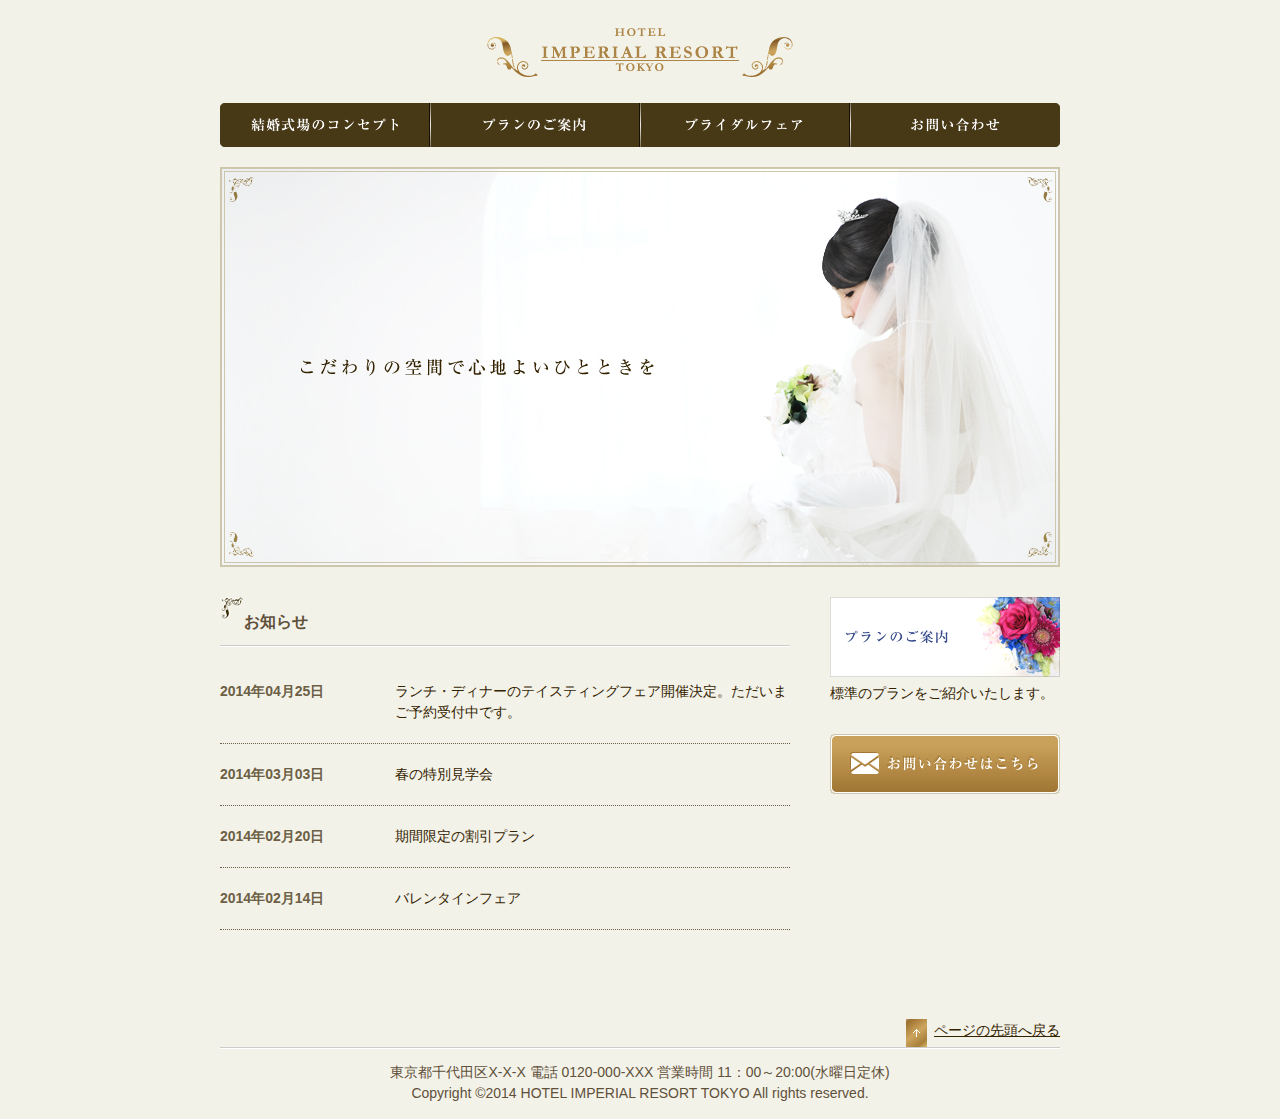
<file: index.html>
<!DOCTYPE html>
<html lang="ja">
  <head>
    <meta charset="UTF-8">
    <meta name="viewport" content="width=device-width,initial-scale=1.0">
    <title>HOTEL IMPERIAL RESORT TOKYO</title>
    <link rel="stylesheet" href="css/style.css">
    <link rel="stylesheet" href="css/responsive.css" media="screen and (max-width: 480px)">
  </head>

  <body>
    <header id="top">
      <h1><a href="index.html"><img src="images/logo.png" alt="HOTEL IMPERIAL RESORT TOKYO"></a></h1>
    </header>
    <nav>
      <ul>
        <li id="nav_concept"><a href="concept.html">結婚式場のコンセプト</a></li>
        <li id="nav_plan"><a href="plan.html">プランのご案内</a></li>
        <li id="nav_fair"><a href="fair.html">ブライダルフェア</a></li>
        <li id="nav_contact"><a href="contact.html">お問い合わせ</a></li>
      </ul>
    </nav>
    <div id="graphic">
      <ul>
        <li class="now"><img src="images/slide1.jpg" alt="こだわりの空間で心地よいひとときを"class="image1"</li>
        <li><img src="images/slide2.jpg" alt="幸福に満ちた神聖なチャペル"class="image2"</li>
        <li><img src="images/slide3.jpg" alt="「ありがとう」の気持ちが伝わるウェディング"class="image3"</li>
      </ul>
    </div>

    <div id="contents">
      <div id="main">
       <section id="news">
          <h2>お知らせ</h2>
          <ul>
            <li><time datetime="2014-04-25">2014年04月25日</time>ランチ・ディナーのテイスティングフェア開催決定。ただいまご予約受付中です。</li>
            <li><time datetime="2014-03-03">2014年03月03日</time>春の特別見学会</li>
            <li><time datetime="2014-02-20">2014年02月20日</time>期間限定の割引プラン</li>
            <li><time datetime="2014-04-14">2014年02月14日</time>バレンタインフェア</li>
          </ul>
        </section>
      </div>
      <div id="sub">
        <aside>
          <div class="bnr_inner">
            <a href="plan.html">
              <dl>
                <dt><img src="images/bnr_plan.jpg" alt="プランのご案内"></dt>
                <dd>標準のプランをご紹介いたします。</dd>
              </dl>
            </a>
          </div>
          <div class="bnr_inner">
            <a href="contact.html">
              <p><img src="images/bnr_contact.png" alt="お問い合わせ"></p>
            </a>
          </div>
        </aside>
      </div>
    </div>
    <footer>
      <p id="pagetop"><a href="#top">ページの先頭へ戻る</a></p>
      <address>東京都千代田区X-X-X 電話 0120-000-XXX 営業時間 11：00～20:00(水曜日定休)</address>
      <p id="copyright"><small>Copyright &copy;2014 HOTEL IMPERIAL RESORT TOKYO All rights reserved.</small></p>
    </footer>
    <script src="js/slideshow.js"></script>
  </body>
</html>
</file>
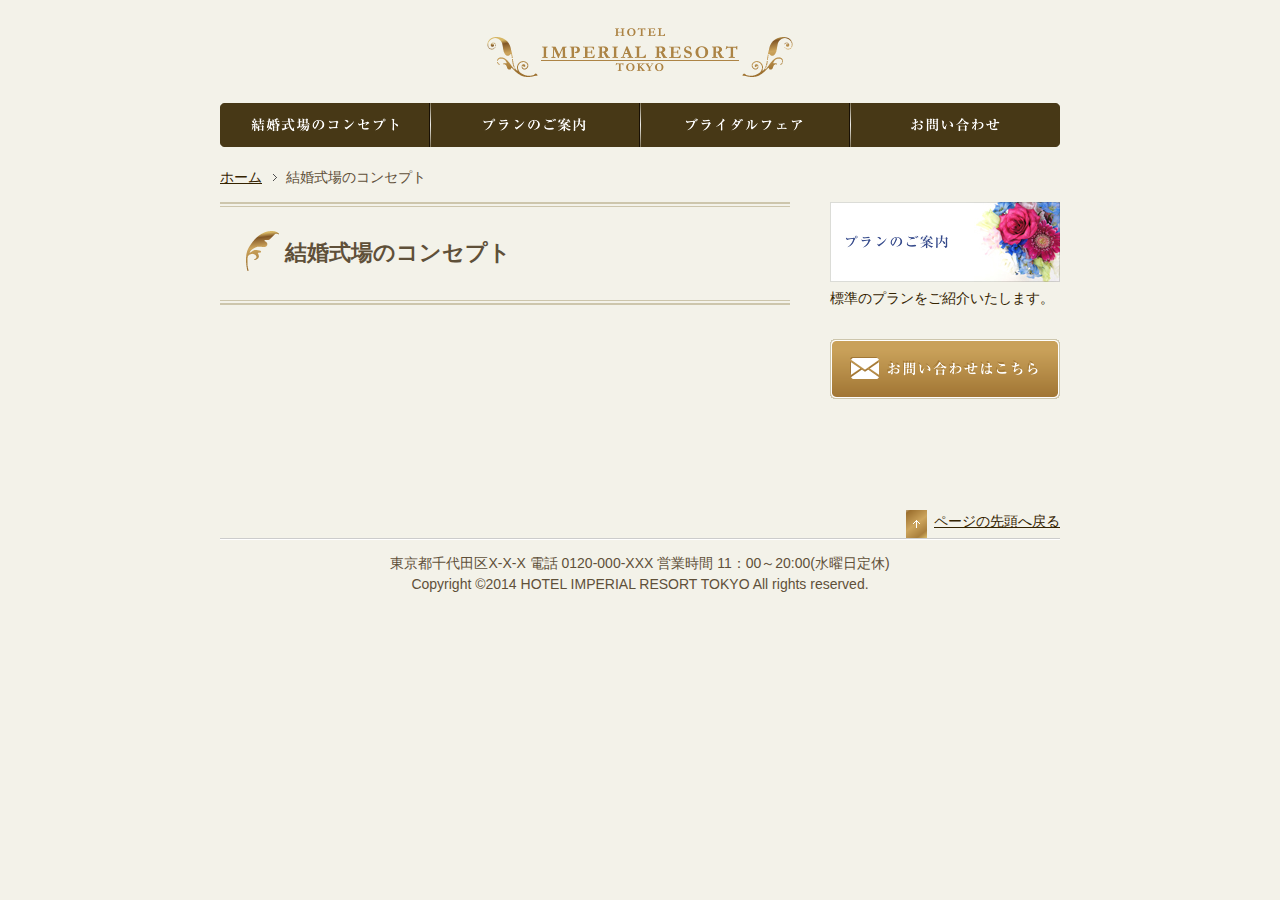
<file: base.html>
﻿<!DOCTYPE html>
<html lang="ja">
  <head>
    <meta charset="UTF-8">
    <title>結婚式場のコンセプト - HOTEL IMPERIAL RESORT TOKYO</title>
    <link rel="stylesheet" href="css/style.css">
  </head>

  <body>
    <header id="top">
      <h1><a href="index.html"><img src="images/logo.png" alt="HOTEL IMPERIAL RESORT TOKYO"></a></h1>
    </header>
    <nav>
      <ul>
        <li id="nav_concept"><a href="concept.html">結婚式場のコンセプト</a></li>
        <li id="nav_plan"><a href="plan.html">プランのご案内</a></li>
        <li id="nav_fair"><a href="fair.html">ブライダルフェア</a></li>
        <li id="nav_contact"><a href="cotact.html">お問い合わせ</a></li>
      </ul>
    </nav>
    <div id="breadcrumb">
      <ul>
        <li><a href="index.html">ホーム</a></li>
        <li>結婚式場のコンセプト</li>
      </ul>
    </div>
    <div id="contents">
      <div id="main">
        <article>
          <h1>結婚式場のコンセプト</h1>
        </article>
      </div>
      <div id="sub">
        <aside>
          <div class="bnr_inner">
            <a href="plan.html">
              <dl>
                <dt><img src="images/bnr_plan.jpg" alt="プランのご案内"></dt>
                <dd>標準のプランをご紹介いたします。</dd>
              </dl>
            </a>
          </div>
          <div class="bnr_inner">
            <a href="contanct.html">
              <p><img src="images/bnr_contact.png" alt="お問い合わせ"></p>
            </a>
          </div>
        </aside>
      </div>
    </div>
    <footer>
      <p id="pagetop"><a href="#top">ページの先頭へ戻る</a></p>
      <address>東京都千代田区X-X-X 電話 0120-000-XXX 営業時間 11：00～20:00(水曜日定休)</address>
      <p id="copyright"><small>Copyright &copy;2014 HOTEL IMPERIAL RESORT TOKYO All rights reserved.</small></p>
    </footer>
  </body>
</html>
</file>
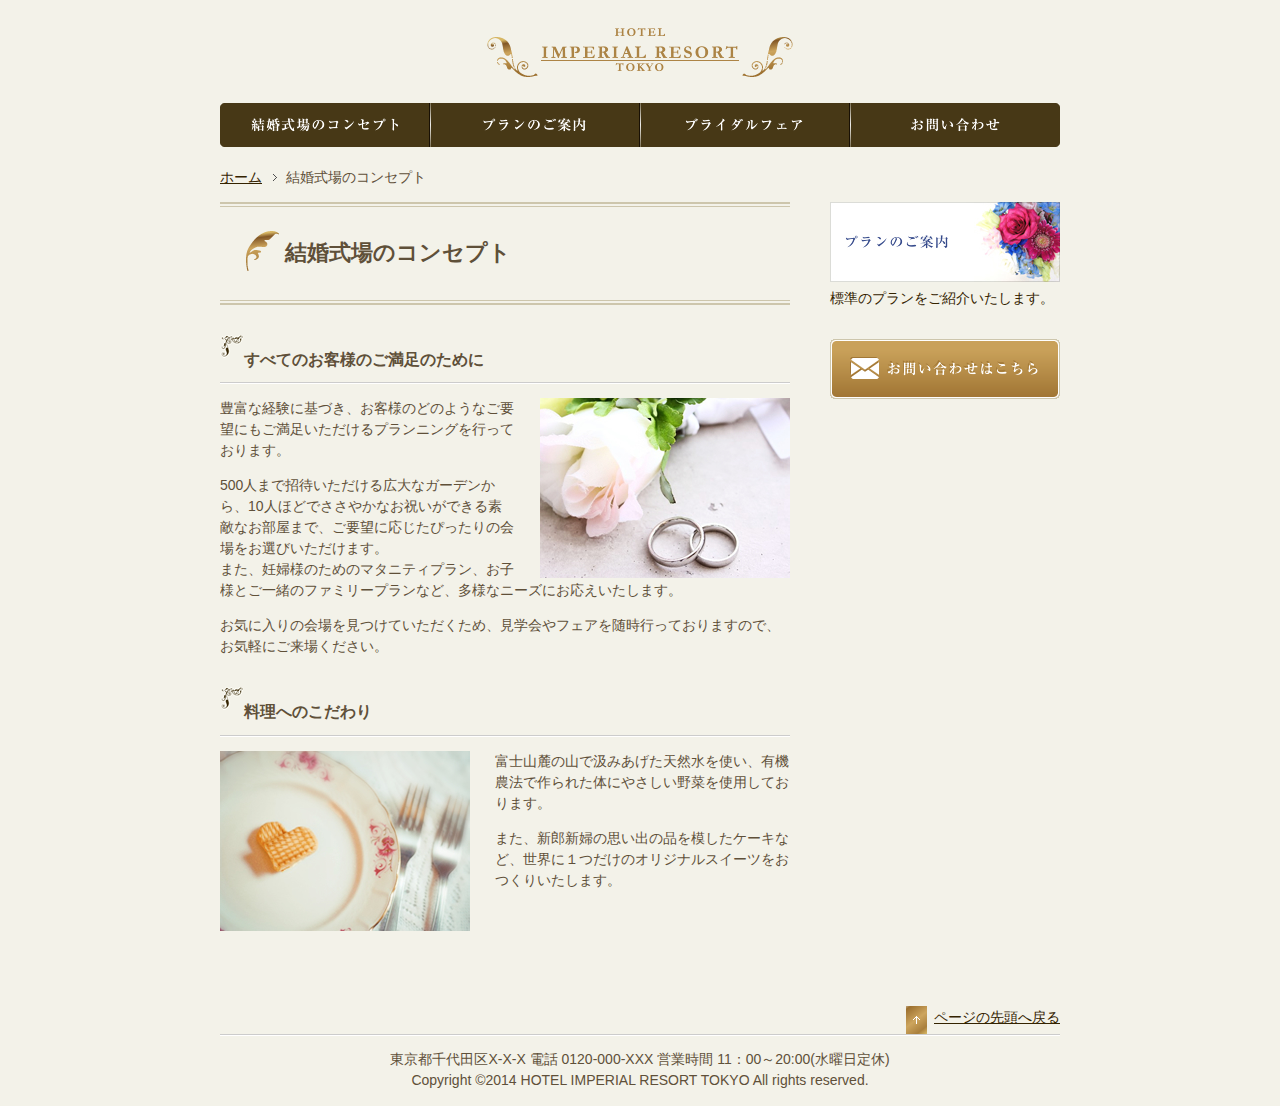
<file: concept.html>
﻿<!DOCTYPE html>
<html lang="ja">
  <head>
    <meta charset="UTF-8">
    <title>結婚式場のコンセプト - HOTEL IMPERIAL RESORT TOKYO</title>
    <link rel="stylesheet" href="css/style.css">
  </head>

  <body id="consept">
    <header id="top">
      <h1><a href="index.html"><img src="images/logo.png" alt="HOTEL IMPERIAL RESORT TOKYO"></a></h1>
    </header>
    <nav>
      <ul>
        <li id="nav_concept"><a href="concept.html">結婚式場のコンセプト</a></li>
        <li id="nav_plan"><a href="plan.html">プランのご案内</a></li>
        <li id="nav_fair"><a href="fair.html">ブライダルフェア</a></li>
        <li id="nav_contact"><a href="contact.html">お問い合わせ</a></li>
      </ul>
    </nav>
    <div id="breadcrumb">
      <ul>
        <li><a href="index.html">ホーム</a></li>
        <li>結婚式場のコンセプト</li>
      </ul>
    </div>
    <div id="contents">
      <div id="main">
        <article>
          <h1>結婚式場のコンセプト</h1>
          <section class="concept_box">
            <h2>すべてのお客様のご満足のために</h2>
            <p><img src="images/concept_photo1.jpg" alt="" class="image_right">
            豊富な経験に基づき、お客様のどのようなご要望にもご満足いただけるプランニングを行っております。</p>
            <p>500人まで招待いただける広大なガーデンから、10人ほどでささやかなお祝いができる素敵なお部屋まで、ご要望に応じたぴったりの会場をお選びいただけます。<br>また、妊婦様のためのマタニティプラン、お子様とご一緒のファミリープランなど、多様なニーズにお応えいたします。</p>
            <p>お気に入りの会場を見つけていただくため、見学会やフェアを随時行っておりますので、お気軽にご来場ください。</p>
          </section>
          <section class="concept_box">
          <h2>料理へのこだわり</h2>
          <p><img src="images/concept_photo2.jpg" alt="" class="image_left">富士山麓の山で汲みあげた天然水を使い、有機農法で作られた体にやさしい野菜を使用しております。</p>
          <p>また、新郎新婦の思い出の品を模したケーキなど、世界に１つだけのオリジナルスイーツをおつくりいたします。</p>
          </section>
        </article>
      </div>
      <div id="sub">
        <aside>
          <div class="bnr_inner">
            <a href="plan.html">
              <dl>
                <dt><img src="images/bnr_plan.jpg" alt="プランのご案内"></dt>
                <dd>標準のプランをご紹介いたします。</dd>
              </dl>
            </a>
          </div>
          <div class="bnr_inner">
            <a href="contact.html">
              <p><img src="images/bnr_contact.png" alt="お問い合わせ"></p>
            </a>
          </div>
        </aside>
      </div>
    </div>
    <footer>
      <p id="pagetop"><a href="#top">ページの先頭へ戻る</a></p>
      <address>東京都千代田区X-X-X 電話 0120-000-XXX 営業時間 11：00～20:00(水曜日定休)</address>
      <p id="copyright"><small>Copyright &copy;2014 HOTEL IMPERIAL RESORT TOKYO All rights reserved.</small></p>
    </footer>
  </body>
</html>
</file>
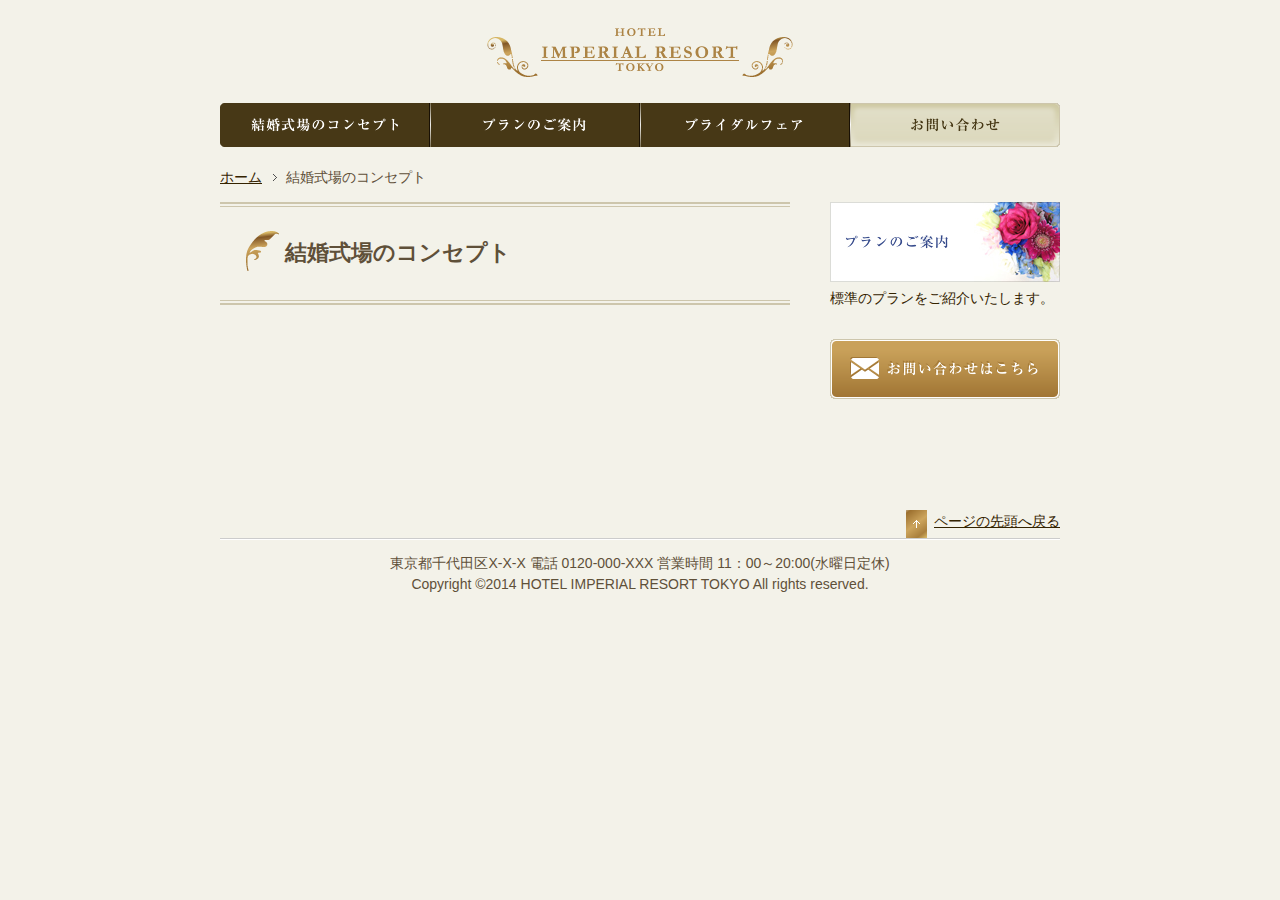
<file: contact.html>
﻿<!DOCTYPE html>
<html lang="ja">
  <head>
    <meta charset="UTF-8">
    <title>結婚式場のコンセプト - HOTEL IMPERIAL RESORT TOKYO</title>
    <link rel="stylesheet" href="css/style.css">
  </head>

  <body id="contact">
    <header id="top">
      <h1><a href="index.html"><img src="images/logo.png" alt="HOTEL IMPERIAL RESORT TOKYO"></a></h1>
    </header>
    <nav>
      <ul>
        <li id="nav_concept"><a href="concept.html">結婚式場のコンセプト</a></li>
        <li id="nav_plan"><a href="plan.html">プランのご案内</a></li>
        <li id="nav_fair"><a href="fair.html">ブライダルフェア</a></li>
        <li id="nav_contact"><a href="contact.html">お問い合わせ</a></li>
      </ul>
    </nav>
    <div id="breadcrumb">
      <ul>
        <li><a href="index.html">ホーム</a></li>
        <li>結婚式場のコンセプト</li>
      </ul>
    </div>
    <div id="contents">
      <div id="main">
        <article>
          <h1>結婚式場のコンセプト</h1>
        </article>
      </div>
      <div id="sub">
        <aside>
          <div class="bnr_inner">
            <a href="plan.html">
              <dl>
                <dt><img src="images/bnr_plan.jpg" alt="プランのご案内"></dt>
                <dd>標準のプランをご紹介いたします。</dd>
              </dl>
            </a>
          </div>
          <div class="bnr_inner">
            <a href="contact.html">
              <p><img src="images/bnr_contact.png" alt="お問い合わせ"></p>
            </a>
          </div>
        </aside>
      </div>
    </div>
    <footer>
      <p id="pagetop"><a href="#top">ページの先頭へ戻る</a></p>
      <address>東京都千代田区X-X-X 電話 0120-000-XXX 営業時間 11：00～20:00(水曜日定休)</address>
      <p id="copyright"><small>Copyright &copy;2014 HOTEL IMPERIAL RESORT TOKYO All rights reserved.</small></p>
    </footer>
  </body>
</html>
</file>
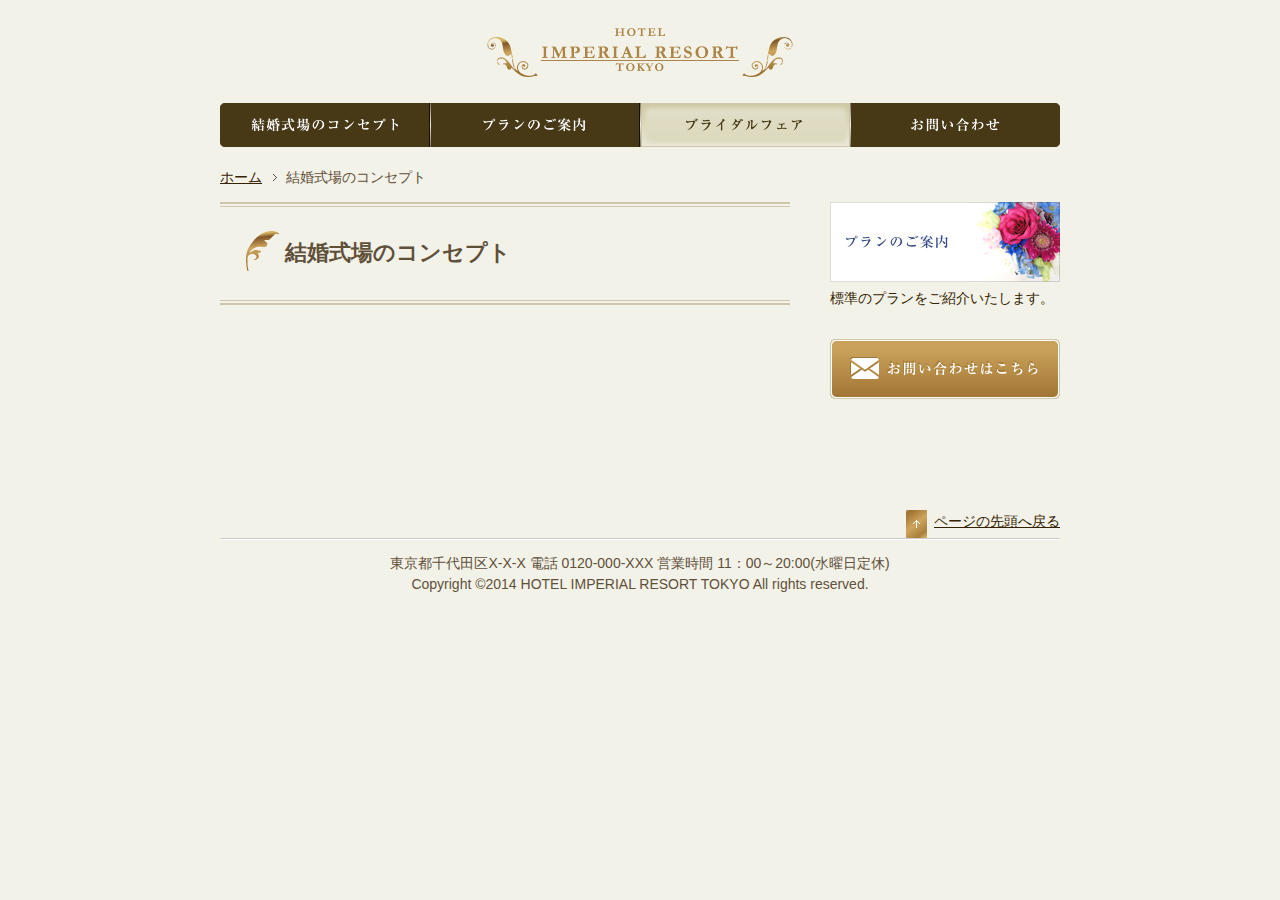
<file: fair.html>
﻿<!DOCTYPE html>
<html lang="ja">
  <head>
    <meta charset="UTF-8">
    <title>結婚式場のコンセプト - HOTEL IMPERIAL RESORT TOKYO</title>
    <link rel="stylesheet" href="css/style.css">
  </head>

  <body id="fair">
    <header id="top">
      <h1><a href="index.html"><img src="images/logo.png" alt="HOTEL IMPERIAL RESORT TOKYO"></a></h1>
    </header>
    <nav>
      <ul>
        <li id="nav_concept"><a href="concept.html">結婚式場のコンセプト</a></li>
        <li id="nav_plan"><a href="plan.html">プランのご案内</a></li>
        <li id="nav_fair"><a href="fair.html">ブライダルフェア</a></li>
        <li id="nav_contact"><a href="contact.html">お問い合わせ</a></li>
      </ul>
    </nav>
    <div id="breadcrumb">
      <ul>
        <li><a href="index.html">ホーム</a></li>
        <li>結婚式場のコンセプト</li>
      </ul>
    </div>
    <div id="contents">
      <div id="main">
        <article>
          <h1>結婚式場のコンセプト</h1>
        </article>
      </div>
      <div id="sub">
        <aside>
          <div class="bnr_inner">
            <a href="plan.html">
              <dl>
                <dt><img src="images/bnr_plan.jpg" alt="プランのご案内"></dt>
                <dd>標準のプランをご紹介いたします。</dd>
              </dl>
            </a>
          </div>
          <div class="bnr_inner">
            <a href="contact.html">
              <p><img src="images/bnr_contact.png" alt="お問い合わせ"></p>
            </a>
          </div>
        </aside>
      </div>
    </div>
    <footer>
      <p id="pagetop"><a href="#top">ページの先頭へ戻る</a></p>
      <address>東京都千代田区X-X-X 電話 0120-000-XXX 営業時間 11：00～20:00(水曜日定休)</address>
      <p id="copyright"><small>Copyright &copy;2014 HOTEL IMPERIAL RESORT TOKYO All rights reserved.</small></p>
    </footer>
  </body>
</html>
</file>
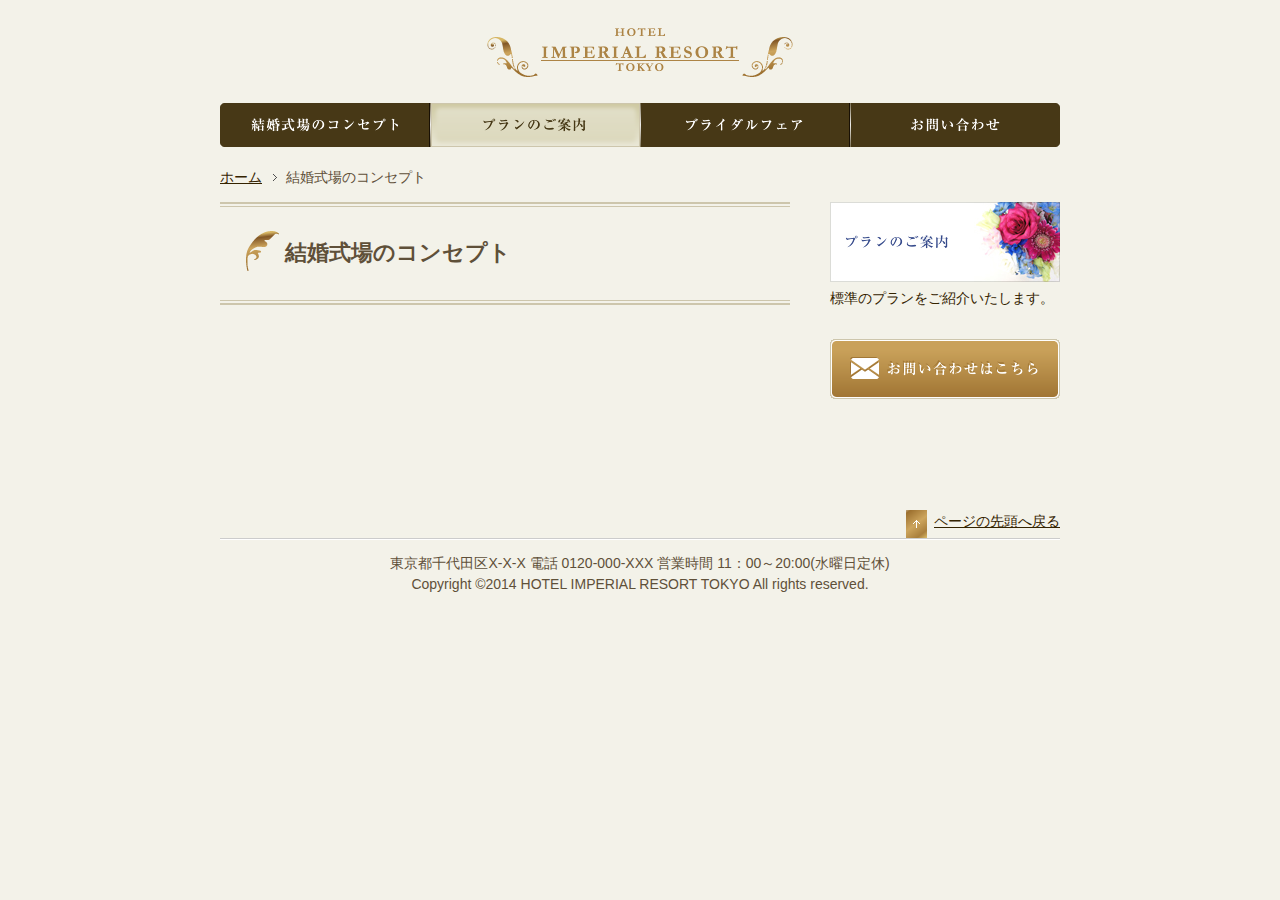
<file: plan.html>
﻿<!DOCTYPE html>
<html lang="ja">
  <head>
    <meta charset="UTF-8">
    <title>結婚式場のコンセプト - HOTEL IMPERIAL RESORT TOKYO</title>
    <link rel="stylesheet" href="css/style.css">
  </head>

  <body id="plan">
    <header id="top">
      <h1><a href="index.html"><img src="images/logo.png" alt="HOTEL IMPERIAL RESORT TOKYO"></a></h1>
    </header>
    <nav>
      <ul>
        <li id="nav_concept"><a href="concept.html">結婚式場のコンセプト</a></li>
        <li id="nav_plan"><a href="plan.html">プランのご案内</a></li>
        <li id="nav_fair"><a href="fair.html">ブライダルフェア</a></li>
        <li id="nav_contact"><a href="contact.html">お問い合わせ</a></li>
      </ul>
    </nav>
    <div id="breadcrumb">
      <ul>
        <li><a href="index.html">ホーム</a></li>
        <li>結婚式場のコンセプト</li>
      </ul>
    </div>
    <div id="contents">
      <div id="main">
        <article>
          <h1>結婚式場のコンセプト</h1>
        </article>
      </div>
      <div id="sub">
        <aside>
          <div class="bnr_inner">
            <a href="plan.html">
              <dl>
                <dt><img src="images/bnr_plan.jpg" alt="プランのご案内"></dt>
                <dd>標準のプランをご紹介いたします。</dd>
              </dl>
            </a>
          </div>
          <div class="bnr_inner">
            <a href="contact.html">
              <p><img src="images/bnr_contact.png" alt="お問い合わせ"></p>
            </a>
          </div>
        </aside>
      </div>
    </div>
    <footer>
      <p id="pagetop"><a href="#top">ページの先頭へ戻る</a></p>
      <address>東京都千代田区X-X-X 電話 0120-000-XXX 営業時間 11：00～20:00(水曜日定休)</address>
      <p id="copyright"><small>Copyright &copy;2014 HOTEL IMPERIAL RESORT TOKYO All rights reserved.</small></p>
    </footer>
  </body>
</html>
</file>
<file: css/style.css>
﻿@charset "utf-8";

/* 基本レイアウト ここから↓ */
@import url(common.css);
body {
  background-color: #f3f2e9;
  color: #5f5039;
  font-size: 87.5%;
  line-height: 1.5;
}
header, nav, #breadcrumb, #contents, footer {
  margin: 0 auto 0 auto;
  width: 840px;
}
header h1 {
  margin: 0 0 26px 0;
  padding-top: 28px;
  text-align: center;
}
nav ul {
  overflow: hidden;
  margin: 0 0 20px 0;
  padding-left: 0;
  list-style-type: none;
}
nav ul li {
  float: left;
  width: 210px;
}
nav ul li a {
  overflow: hidden;
  display: block;
  padding-top: 44px;
  height: 0;
}
nav ul li#nav_concept a {
  background-image:  url(../images/nav1.png);
}
nav ul li#nav_plan a {
  background-image:  url(../images/nav2.png);
}
nav ul li#nav_fair a {
  background-image:  url(../images/nav3.png);
}
nav ul li#nav_contact a {
  background-image:  url(../images/nav4.png);
}
#contents {
  overflow: hidden;
}
#main {
  float: left;
  width: 570px;
}
#sub {
  float: right;
  width: 230px;
}
footer {
  padding-top: 70px;
}
#main h1 {
  margin: 0 0 30px 0;
  padding: 35px 0 35px 65px;
  font-size: 156.25%;
  background-image: url(../images/bg_h1_head.png),url(../images/bg_h1_bottom.png);
  background-repeat: no-repeat, no-repeat;
  background-position: left top, left bottom;
}
#concept #nav_concept a,
#plan #nav_plan a,
#fair #nav_fair a,
#contact #nav_contact a,
nav ul li a:hover {
  background-position: 0 -45px;
}
.bnr_inner a p img:hover {
  opacity: 0.8;
}
/* 基本レイアウト ここまで↑ */

/* トップページ ここから↓ */
#news ul {
  list-style-type: none;
  padding-left: 0;
}
#news ul li {
  padding: 20px 0 20px 175px;
  border-bottom: 1px dotted #6c5f45;
  color: #342300;
  text-indent: -175px;
}
#news ul li time{
  display: inline-block;
  width: 175px;
  font-weight: bold;
  color: #6c5f45;
  text-indent: 0;
}
/* トップページ ここまで↑ */

/* 「結婚式場のコンセプト」ページ ここから↓ */
.concept_box {
  overflow: hidden;
  margin-bottom: 30px;
}
.image_right {
  float: right;
  margin-left: 25px;
}
.image_left {
  float: left;
  margin-right: 25px
}
.concept_box:last-child,
.concept_box p:last-child {
  margin-bottom: 0;
}
/* 「結婚式場のコンセプト」ページ ここまで↑ */

/* 「プランのご案内」ページ ここから↓ */

/* 「プランのご案内」ページ ここまで↑ */

/* 「ブライダルフェア」ページ ここから↓ */

/* 「ブライダルフェア」ページ ここまで↑ */

/* 「お問い合わせ」ページ ここから↓ */

/* 「お問い合わせ」ページ ここまで↑ */
</file>
<file: css/responsive.css>
﻿@charset "utf-8";

header, nav, #graphic, #contents, footer {
	margin: 0 auto;
	width: 95%;
}
nav ul {
	margin: 0;
	list-style-type: none;
	overflow: hidden;
}
#graphic {
	box-sizing: border-box;
	height: auto;
	padding-top: 10px;
}
#graphic ul li {
	box-sizing: border-box;
	width: 100%;
}
#graphic ul li img {
	max-width: 100%;
	width: 100%;
}
#main, #news ul li, h2 {
	width: auto;
	float: none;
}
nav ul li#nav_concept,
nav ul li#nav_plan,
nav ul li#nav_fair,
nav ul li#nav_contact {
	box-sizing: border-box;
	width: 50%;
}
nav ul li#nav_concept,
nav ul li#nav_fair {
	border: 1px solid #f3f2e9;
	border-top: none;
	border-left: none;
}
nav ul li#nav_plan,
nav ul li#nav_contact {
	border: 1px solid #f3f2e9;
	border-top: none;
	border-right: none;
	border-left: none;
}
nav ul li#nav_concept a,
nav ul li#nav_plan a,
nav ul li#nav_fair a,
nav ul li#nav_contact a {
	height: 44px;
	margin-bottom: 0px;
	padding-top: 0px;
	background: #342300 none;
	color: #f3f2e9;
	font-size: 14px;
	text-align: center;
	text-decoration: none;
	line-height: 3;
}
nav ul li#nav_concept a:hover,
nav ul li#nav_plan a:hover,
nav ul li#nav_fair a:hover,
nav ul li#nav_contact a:hover {
	background-color: #6c5f45;
}
#news h2 {
	margin-bottom: 0;
}
#sub {
	margin: 0 auto;
	float: none;
}
footer {
	padding-top: 30px;
}
footer p {
	float: none;
}
</file>
